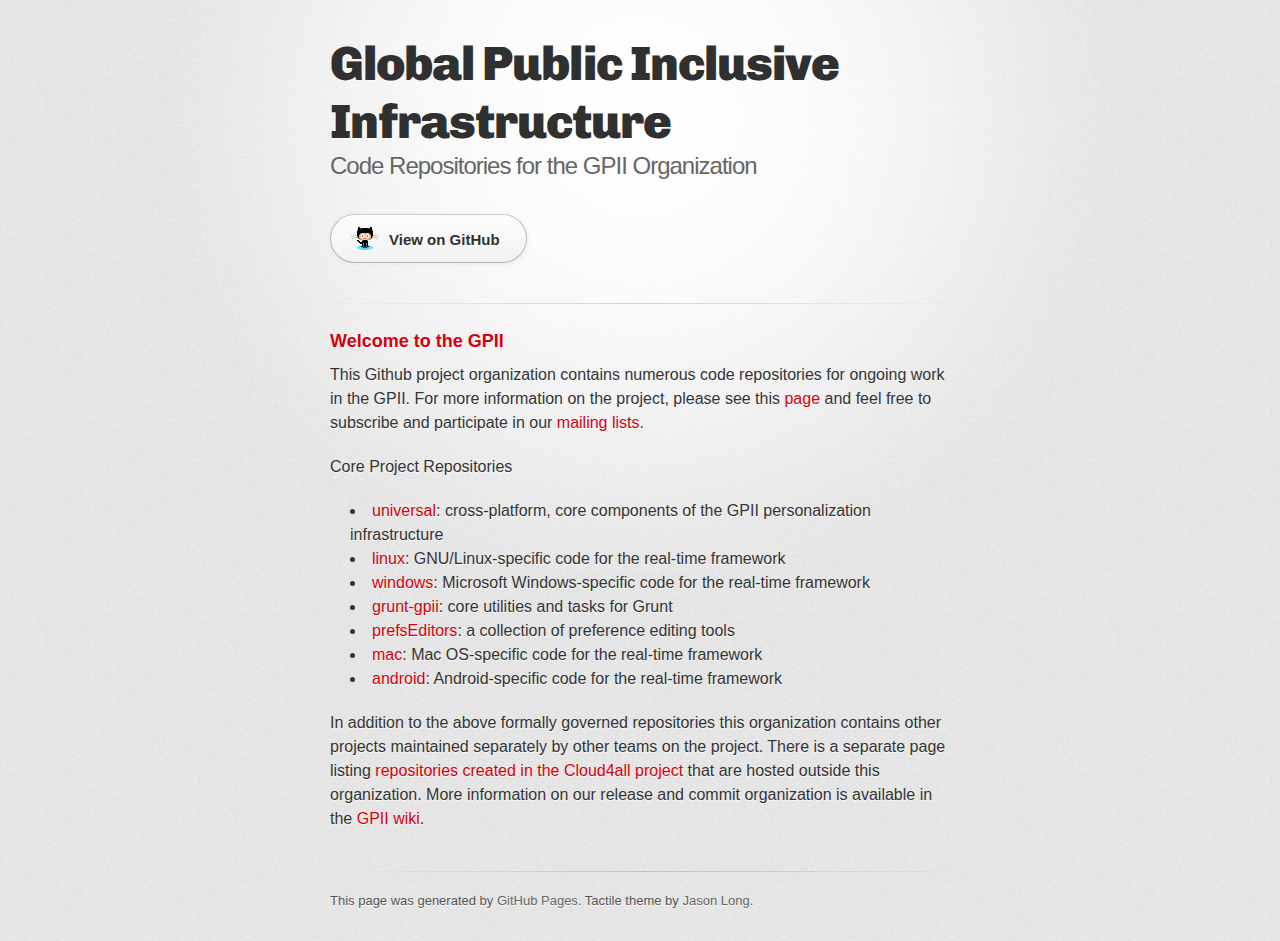
<file: index.html>
<!DOCTYPE html>
<html lang="en">
<head>
  <meta charset="utf-8" />
  <link href="https://fonts.googleapis.com/css?family=Chivo:900" rel="stylesheet" type="text/css" />
  <link rel="stylesheet" type="text/css" href="stylesheets/stylesheet.css" media="screen" />
  <link rel="stylesheet" type="text/css" href="stylesheets/pygment_trac.css" media="screen" />
  <link rel="stylesheet" type="text/css" href="stylesheets/print.css" media="print" />
  <!--[if lt IE 9]>
  <script src="//html5shiv.googlecode.com/svn/trunk/html5.js"></script>
  <![endif]-->
  <title>Global Public Inclusive Infrastructure by GPII</title>
</head>

<body>
  <div id="container">
    <div class="inner">

      <header>
        <h1>Global Public Inclusive Infrastructure</h1>
        <h2>Code Repositories for the <abbr>GPII</abbr> Organization</h2>
      </header>

      <section id="downloads" class="clearfix">
        <a href="https://github.com/GPII" id="view-on-github" class="button">
          <span>View on GitHub</span>
        </a>
      </section>

      <hr />

      <section id="main_content">
        <h3>
          <a name="welcome-to-the-gpii" class="anchor" href="#welcome-to-the-gpii">
            <span class="octicon octicon-link"></span>
          </a>Welcome to the <abbr>GPII</abbr>
        </h3>

        <p>This Github project organization contains numerous code repositories for ongoing work in the <abbr>GPII</abbr>.  For more information on the project, please see this <a href="http://gpii.net">page</a> and feel free to subscribe and participate in our <a href="http://wiki.gpii.net/w/Mailing_Lists">mailing lists</a>.</p>

        <p>Core Project Repositories</p>

        <ul>
          <li>
            <a href="https://github.com/GPII/universal">universal</a>:
            cross-platform, core components of the <abbr>GPII</abbr> personalization infrastructure
          </li>
          <li>
            <a href="https://github.com/GPII/linux">linux</a>:
            <abbr>GNU</abbr>/Linux-specific code for the real-time framework</li>
          </li>
          <li>
            <a href="https://github.com/GPII/windows">windows</a>:
            Microsoft Windows-specific code for the real-time framework
          </li>
          <li>
            <a href="https://github.com/GPII/grunt-gpii">grunt-gpii</a>:
            core utilities and tasks for Grunt
          </li>
          <li>
            <a href="https://github.com/GPII/prefsEditors">prefsEditors</a>:
            a collection of preference editing tools
          </li>
          <li>
            <a href="https://github.com/GPII/mac">mac</a>:
            Mac OS-specific code for the real-time framework
          </li>
          <li>
            <a href="https://github.com/GPII/android">android</a>:
            Android-specific code for the real-time framework
          </li>
        </ul>
        <p>In addition to the above formally governed repositories this organization contains other projects maintained separately by other teams on the project. 
          There is a separate page listing 
          <a href="cloud4all.html">repositories created in the Cloud4all project</a>
          that are hosted outside this organization.
          More information on our release and commit organization is available in the
          <a href="http://wiki.gpii.net/w/GPII_Technical_Governance"><abbr>GPII</abbr> wiki</a>.
        </p>
      </section>

      <footer>
        This page was generated by <a href="http://pages.github.com">GitHub Pages</a>. Tactile theme by <a href="https://twitter.com/jasonlong">Jason Long</a>.
      </footer>

    </div>
  </div>
</body>
</html>
</file>
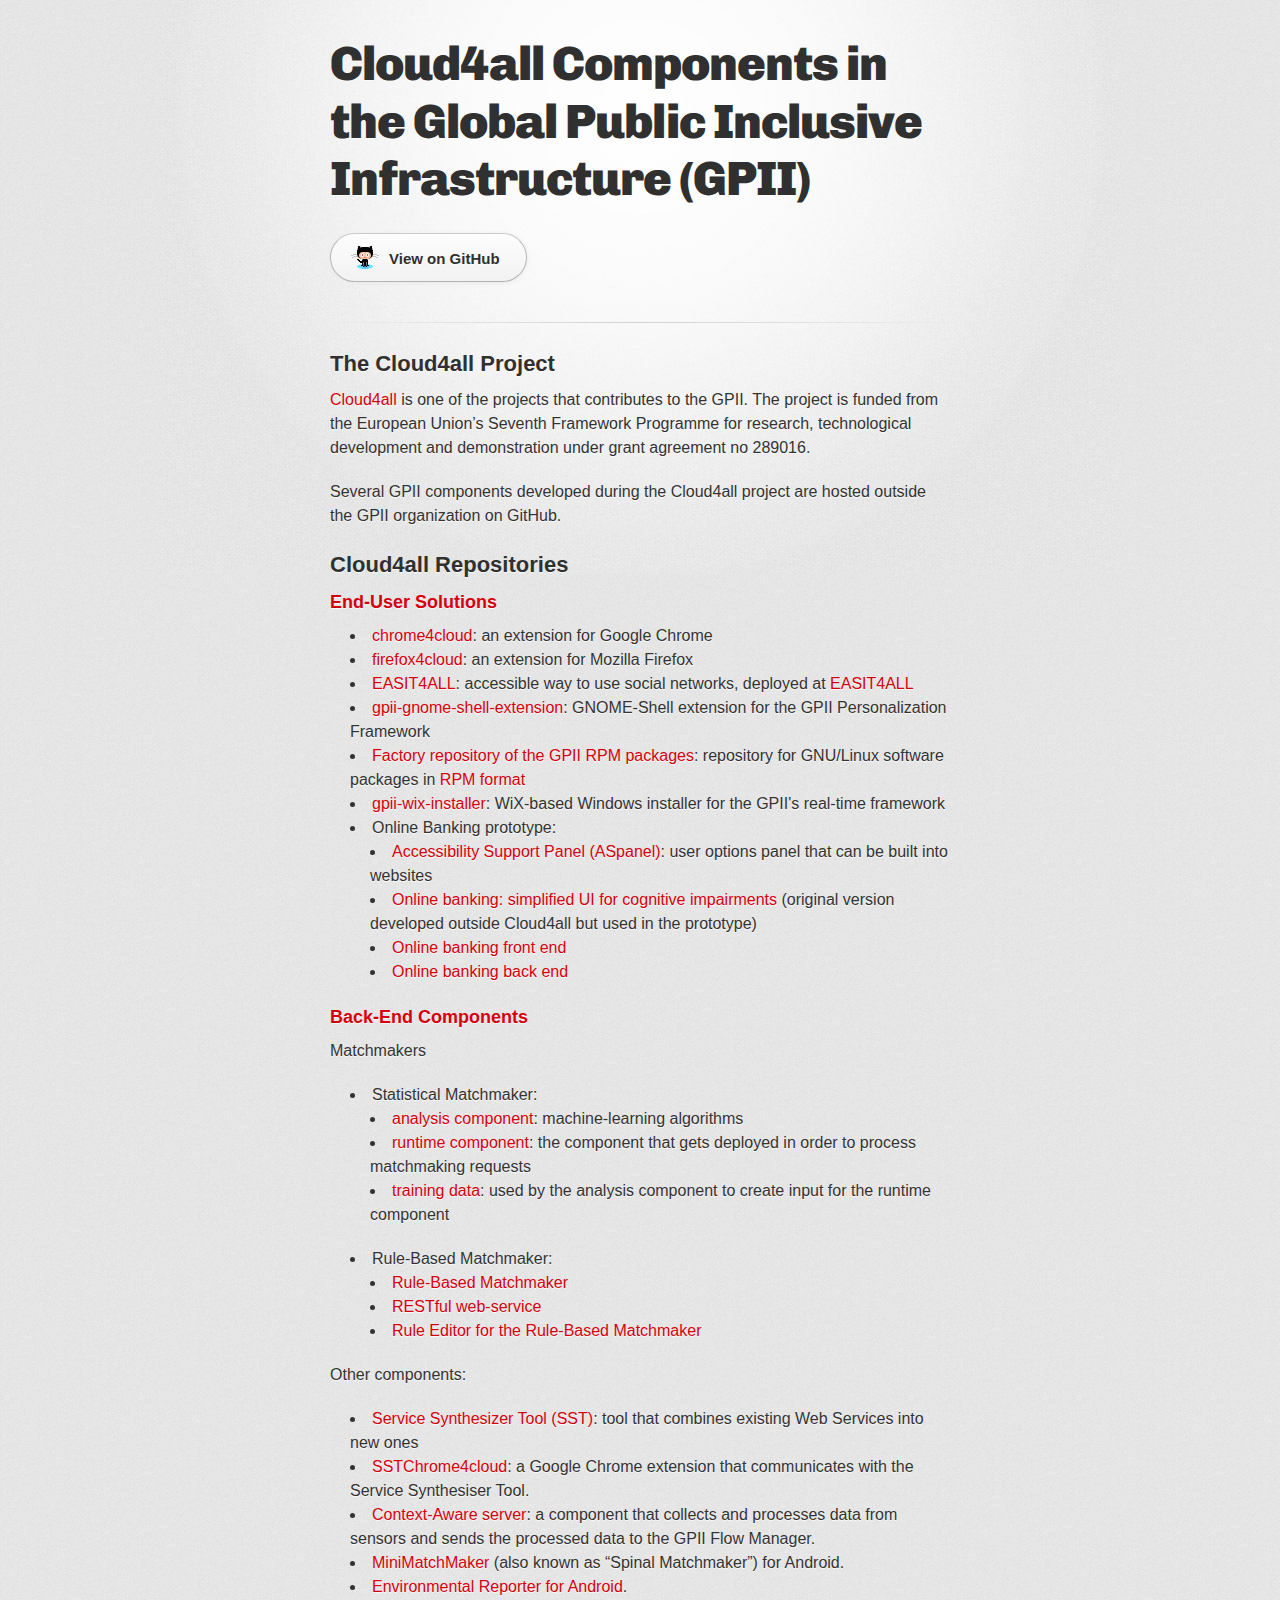
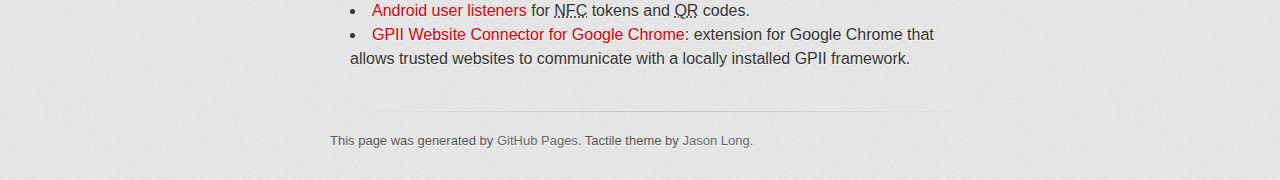
<file: cloud4all.html>
<!DOCTYPE html>
<html lang="en">
<head>
  <meta charset="utf-8" />
  <link href="https://fonts.googleapis.com/css?family=Chivo:900" rel="stylesheet" type="text/css" />
  <link rel="stylesheet" type="text/css" href="stylesheets/stylesheet.css" media="screen" />
  <link rel="stylesheet" type="text/css" href="stylesheets/pygment_trac.css" media="screen" />
  <link rel="stylesheet" type="text/css" href="stylesheets/print.css" media="print" />
  <!--[if lt IE 9]>
  <script src="//html5shiv.googlecode.com/svn/trunk/html5.js"></script>
  <![endif]-->
  <title>Cloud4all Components in the Global Public Inclusive Infrastructure (GPII)</title>
</head>

<body>
  <div id="container">
    <div class="inner">

      <header>
        <h1>Cloud4all Components in the Global Public Inclusive Infrastructure (<abbr>GPII</abbr>)</h1>
      </header>

      <section id="downloads" class="clearfix">
        <a href="https://github.com/GPII" id="view-on-github" class="button">
          <span>View on GitHub</span>
        </a>
      </section>

      <hr />

      <section id="main_content">
        <h2>The Cloud4all Project</h2>
        <p><a href="http://www.cloud4all.info/">Cloud4all</a> 
          is one of the projects that contributes to the <abbr>GPII</abbr>.
          The project is funded from the European Union’s Seventh Framework Programme 
          for research, technological development and demonstration under grant agreement no 289016.
        </p>

        <p>Several <abbr>GPII</abbr> components developed during the Cloud4all project
          are hosted outside the <abbr>GPII</abbr> organization on GitHub.
        </p>

        <h2>Cloud4all Repositories</h2>

        <h3>End-User Solutions</h3>
        <ul>
          <li>
            <a href="https://github.com/GutiX/chrome4cloud/">chrome4cloud</a>:
            an extension for Google Chrome
          </li>
          <li>
            <a href="https://github.com/GutiX/firefox4cloud">firefox4cloud</a>:
            an extension for Mozilla Firefox
          </li>
          <li>
            <a href="https://github.com/barcelonadigital/easit4all">EASIT4ALL</a>:
            accessible way to use social networks, deployed at 
            <a href="http://easit4all.com/">EASIT4ALL</a>
          </li>
          <li>
            <a href="https://github.com/javihernandez/gpii-gnome-shell-extension">gpii-gnome-shell-extension</a>:
            GNOME-Shell extension for the <abbr>GPII</abbr> Personalization Framework
          </li>
          <li>
            <a href="https://build.opensuse.org/project/show/home:javihernandez:GPII:Factory:Bundle">Factory repository of the <abbr>GPII</abbr> <abbr>RPM</abbr> packages</a>:
            repository for <abbr>GNU</abbr>/Linux software packages in
            <a href="https://en.wikipedia.org/wiki/RPM_Package_Manager"><abbr>RPM</abbr> format</a>
          </li>
          <li>
            <a href="https://github.com/GPII/gpii-wix-installer">gpii-wix-installer</a>:
            WiX-based Windows installer for the <abbr>GPII</abbr>'s real-time framework
            <!-- Shouldn't this be listed on index.html? -->
          </li>
          <li>Online Banking prototype:
            <ul>
              <li><a href="https://github.com/REMEXLabs/ASpanel">Accessibility Support Panel (ASpanel)</a>:
                user options panel that can be built into websites
              </li>
              <li><a href="https://github.com/MarioAer/hdm-bank">Online banking: simplified <abbr>UI</abbr> for cognitive impairments</a>
                (original version developed outside Cloud4all but used in the prototype)
              </li>
              <li><a href="https://github.com/MarioAer/hdm_banking_default/">Online banking front end</a></li>
              <li><a href="https://github.com/MarioAer/hdm_banking_backend">Online banking back end</a></li>
            </ul>
          </li>
        </ul>

        <h3>Back-End Components</h3>

        <p>Matchmakers</p>
        <ul>
          <li>Statistical Matchmaker:
            <ul>
              <li>
                <a href="https://github.com/REMEXLabs/GPII-Statistical-Matchmaker-Analysis/">analysis component</a>:
                machine-learning algorithms
              </li>
              <li>
                <a href="https://github.com/REMEXLabs/GPII-Statistical-Matchmaker">runtime component</a>:
                the component that gets deployed in order to process matchmaking requests
              </li>
              <li>
                <a href="https://github.com/REMEXLabs/GPII-Statistical-Matchmaker-Data">training data</a>:
               used by the analysis component to create input for the runtime component
              </li>
            </ul>
          </li>
          <li>Rule-Based Matchmaker:
            <ul>
              <li>
                <a href="https://github.com/NickKaklanis/RuleBased_MatchMaker">Rule-Based Matchmaker</a>
              </li>
              <li>
                <a href="https://github.com/NickKaklanis/RuleBasedMatchMaker_RESTful_WS_Maven"><abbr>REST</abbr>ful web-service</a>
              </li>
              <li>
                <a href="https://github.com/AggelikiKonstadinidou/rule-editor-portlet">Rule Editor for the Rule-Based Matchmaker</a>
                <!-- This repo does not have a licence. -->
              </li>
            </ul>
          </li>
        </ul>

        <p>Other components:</p>
        <ul>
          <li>
            <a href="https://github.com/NickKaklanis/ServiceSynthesizerTool_RESTful_WS_Maven">Service Synthesizer Tool (<abbr>SST</abbr>)</a>:
            tool that combines existing Web Services into new ones
          </li>
          <li>
            <a href="https://github.com/GutiX/SSTChrome4cloud">SSTChrome4cloud</a>:
            a Google Chrome extension that communicates with the Service Synthesiser Tool.
          </li>
          <li>
            <a href="https://github.com/barcelonadigital/Cloud4All-Context-Aware-Server">Context-Aware server</a>:
            a component that collects and processes data from sensors and sends 
            the processed data to the <abbr>GPII</abbr> Flow Manager.
          </li>
          <li>
            <a href="https://github.com/JChaconTechnosite/Cloud4ALL-MiniMatchMaker">MiniMatchMaker</a>
            (also known as &ldquo;Spinal Matchmaker&rdquo;) for Android.
          </li>
          <li>
            <a href="https://github.com/JChaconTechnosite/Cloud4ALL-Enviromental-reporter">Environmental Reporter for Android</a>.
          </li>
          <li>
            <a href="https://github.com/javihernandez/android-user-listeners">Android user listeners</a>
            for <abbr title="near field communication">NFC</abbr> tokens and 
            <abbr title=" Quick Response">QR</abbr> codes.
          </li>
          <li>
            <a href="https://github.com/javihernandez/gwc-chrome"><abbr>GPII</abbr> Website Connector for Google Chrome</a>:
            extension for Google Chrome that allows trusted websites to communicate with a locally installed <abbr>GPII</abbr> framework.
          </li>
        </ul>
      </section>

      <footer>
        This page was generated by <a href="http://pages.github.com">GitHub Pages</a>. Tactile theme by <a href="https://twitter.com/jasonlong">Jason Long</a>.
      </footer>
    </div>
  </div>
</body>
</html>
</file>
<file: stylesheets/pygment_trac.css>
.highlight  { background: #ffffff; }
.highlight .c { color: #999988; font-style: italic } /* Comment */
.highlight .err { color: #a61717; background-color: #e3d2d2 } /* Error */
.highlight .k { font-weight: bold } /* Keyword */
.highlight .o { font-weight: bold } /* Operator */
.highlight .cm { color: #999988; font-style: italic } /* Comment.Multiline */
.highlight .cp { color: #999999; font-weight: bold } /* Comment.Preproc */
.highlight .c1 { color: #999988; font-style: italic } /* Comment.Single */
.highlight .cs { color: #999999; font-weight: bold; font-style: italic } /* Comment.Special */
.highlight .gd { color: #000000; background-color: #ffdddd } /* Generic.Deleted */
.highlight .gd .x { color: #000000; background-color: #ffaaaa } /* Generic.Deleted.Specific */
.highlight .ge { font-style: italic } /* Generic.Emph */
.highlight .gr { color: #aa0000 } /* Generic.Error */
.highlight .gh { color: #999999 } /* Generic.Heading */
.highlight .gi { color: #000000; background-color: #ddffdd } /* Generic.Inserted */
.highlight .gi .x { color: #000000; background-color: #aaffaa } /* Generic.Inserted.Specific */
.highlight .go { color: #888888 } /* Generic.Output */
.highlight .gp { color: #555555 } /* Generic.Prompt */
.highlight .gs { font-weight: bold } /* Generic.Strong */
.highlight .gu { color: #800080; font-weight: bold; } /* Generic.Subheading */
.highlight .gt { color: #aa0000 } /* Generic.Traceback */
.highlight .kc { font-weight: bold } /* Keyword.Constant */
.highlight .kd { font-weight: bold } /* Keyword.Declaration */
.highlight .kn { font-weight: bold } /* Keyword.Namespace */
.highlight .kp { font-weight: bold } /* Keyword.Pseudo */
.highlight .kr { font-weight: bold } /* Keyword.Reserved */
.highlight .kt { color: #445588; font-weight: bold } /* Keyword.Type */
.highlight .m { color: #009999 } /* Literal.Number */
.highlight .s { color: #d14 } /* Literal.String */
.highlight .na { color: #008080 } /* Name.Attribute */
.highlight .nb { color: #0086B3 } /* Name.Builtin */
.highlight .nc { color: #445588; font-weight: bold } /* Name.Class */
.highlight .no { color: #008080 } /* Name.Constant */
.highlight .ni { color: #800080 } /* Name.Entity */
.highlight .ne { color: #990000; font-weight: bold } /* Name.Exception */
.highlight .nf { color: #990000; font-weight: bold } /* Name.Function */
.highlight .nn { color: #555555 } /* Name.Namespace */
.highlight .nt { color: #000080 } /* Name.Tag */
.highlight .nv { color: #008080 } /* Name.Variable */
.highlight .ow { font-weight: bold } /* Operator.Word */
.highlight .w { color: #bbbbbb } /* Text.Whitespace */
.highlight .mf { color: #009999 } /* Literal.Number.Float */
.highlight .mh { color: #009999 } /* Literal.Number.Hex */
.highlight .mi { color: #009999 } /* Literal.Number.Integer */
.highlight .mo { color: #009999 } /* Literal.Number.Oct */
.highlight .sb { color: #d14 } /* Literal.String.Backtick */
.highlight .sc { color: #d14 } /* Literal.String.Char */
.highlight .sd { color: #d14 } /* Literal.String.Doc */
.highlight .s2 { color: #d14 } /* Literal.String.Double */
.highlight .se { color: #d14 } /* Literal.String.Escape */
.highlight .sh { color: #d14 } /* Literal.String.Heredoc */
.highlight .si { color: #d14 } /* Literal.String.Interpol */
.highlight .sx { color: #d14 } /* Literal.String.Other */
.highlight .sr { color: #009926 } /* Literal.String.Regex */
.highlight .s1 { color: #d14 } /* Literal.String.Single */
.highlight .ss { color: #990073 } /* Literal.String.Symbol */
.highlight .bp { color: #999999 } /* Name.Builtin.Pseudo */
.highlight .vc { color: #008080 } /* Name.Variable.Class */
.highlight .vg { color: #008080 } /* Name.Variable.Global */
.highlight .vi { color: #008080 } /* Name.Variable.Instance */
.highlight .il { color: #009999 } /* Literal.Number.Integer.Long */

.type-csharp .highlight .k { color: #0000FF }
.type-csharp .highlight .kt { color: #0000FF }
.type-csharp .highlight .nf { color: #000000; font-weight: normal }
.type-csharp .highlight .nc { color: #2B91AF }
.type-csharp .highlight .nn { color: #000000 }
.type-csharp .highlight .s { color: #A31515 }
.type-csharp .highlight .sc { color: #A31515 }
</file>
<file: stylesheets/print.css>
html, body, div, span, applet, object, iframe,
h1, h2, h3, h4, h5, h6, p, blockquote, pre,
a, abbr, acronym, address, big, cite, code,
del, dfn, em, img, ins, kbd, q, s, samp,
small, strike, strong, sub, sup, tt, var,
b, u, i, center,
dl, dt, dd, ol, ul, li,
fieldset, form, label, legend,
table, caption, tbody, tfoot, thead, tr, th, td,
article, aside, canvas, details, embed, 
figure, figcaption, footer, header, hgroup, 
menu, nav, output, ruby, section, summary,
time, mark, audio, video {
  margin: 0;
  padding: 0;
  border: 0;
  font-size: 100%;
  font: inherit;
  vertical-align: baseline;
}
/* HTML5 display-role reset for older browsers */
article, aside, details, figcaption, figure, 
footer, header, hgroup, menu, nav, section {
  display: block;
}
body {
  line-height: 1;
}
ol, ul {
  list-style: none;
}
blockquote, q {
  quotes: none;
}
blockquote:before, blockquote:after,
q:before, q:after {
  content: '';
  content: none;
}
table {
  border-collapse: collapse;
  border-spacing: 0;
}
body {
  font-size: 13px;
  line-height: 1.5; 
  font-family: 'Helvetica Neue', Helvetica, Arial, serif;
  color: #000;
}

a {
  color: #d5000d;
  font-weight: bold;
}

header {
  padding-top: 35px;
  padding-bottom: 10px;
}

header h1 {
  font-weight: bold;
  letter-spacing: -1px;
  font-size: 48px;
  color: #303030;
  line-height: 1.2;
}

header h2 {
  letter-spacing: -1px;
  font-size: 24px;
  color: #aaa;
  font-weight: normal;
  line-height: 1.3;
}
#downloads {
  display: none;
}
#main_content {
  padding-top: 20px;
}

code, pre {
  font-family: Monaco, "Bitstream Vera Sans Mono", "Lucida Console", Terminal;
  color: #222;
  margin-bottom: 30px;
  font-size: 12px;
}

code {
  padding: 0 3px;
}

pre {
  border: solid 1px #ddd;
  padding: 20px;
  overflow: auto;
}
pre code {
  padding: 0;
}

ul, ol, dl {
  margin-bottom: 20px;
}


/* COMMON STYLES */

table {
  width: 100%;
  border: 1px solid #ebebeb;
}

th {
  font-weight: 500;
}

td {
  border: 1px solid #ebebeb;
  text-align: center; 
  font-weight: 300;
}

form {
  background: #f2f2f2;
  padding: 20px;
  
}


/* GENERAL ELEMENT TYPE STYLES */

h1 {
  font-size: 2.8em;
} 

h2 {
  font-size: 22px;
  font-weight: bold;
  color: #303030;
  margin-bottom: 8px;
} 

h3 {
  color: #d5000d;
  font-size: 18px;
  font-weight: bold;
  margin-bottom: 8px;
} 
 
h4 {
  font-size: 16px;
  color: #303030;
  font-weight: bold;
} 

h5 {
  font-size: 1em;
  color: #303030;
} 

h6 {
  font-size: .8em;
  color: #303030;
} 

p {
  font-weight: 300;
  margin-bottom: 20px;
}
 
a {
  text-decoration: none;
}

p a {
  font-weight: 400;
}

blockquote {
  font-size: 1.6em;
  border-left: 10px solid #e9e9e9;
  margin-bottom: 20px;
  padding: 0 0 0 30px;
}

ul li {
  list-style: disc inside;
  padding-left: 20px;
}

ol li {
  list-style: decimal inside;
  padding-left: 3px;
}

dl dd {
  font-style: italic;
  font-weight: 100;
}

footer {
  margin-top: 40px;
  padding-top: 20px;
  padding-bottom: 30px;
  font-size: 13px;
  color: #aaa;
}

footer a {
  color: #666;
}

/* MISC */
.clearfix:after {
  clear: both;
  content: '.';
  display: block;
  visibility: hidden;
  height: 0;
}

.clearfix {display: inline-block;}
* html .clearfix {height: 1%;}
.clearfix {display: block;}
</file>
<file: stylesheets/stylesheet.css>
/* http://meyerweb.com/eric/tools/css/reset/ 
   v2.0 | 20110126
   License: none (public domain)
*/
html, body, div, span, applet, object, iframe,
h1, h2, h3, h4, h5, h6, p, blockquote, pre,
a, abbr, acronym, address, big, cite, code,
del, dfn, em, img, ins, kbd, q, s, samp,
small, strike, strong, sub, sup, tt, var,
b, u, i, center,
dl, dt, dd, ol, ul, li,
fieldset, form, label, legend,
table, caption, tbody, tfoot, thead, tr, th, td,
article, aside, canvas, details, embed, 
figure, figcaption, footer, header, hgroup, 
menu, nav, output, ruby, section, summary,
time, mark, audio, video {
	margin: 0;
	padding: 0;
	border: 0;
	font-size: 100%;
	font: inherit;
	vertical-align: baseline;
}
/* HTML5 display-role reset for older browsers */
article, aside, details, figcaption, figure, 
footer, header, hgroup, menu, nav, section {
	display: block;
}
body {
	line-height: 1;
}
ol, ul {
	list-style: none;
}
blockquote, q {
	quotes: none;
}
blockquote:before, blockquote:after,
q:before, q:after {
	content: '';
	content: none;
}
table {
	border-collapse: collapse;
	border-spacing: 0;
}

/* LAYOUT STYLES */
body {
  font-size: 1em;
  line-height: 1.5; 
  background: #e7e7e7 url(../images/body-bg.png) 0 0 repeat;
  font-family: 'Helvetica Neue', Helvetica, Arial, serif;
  text-shadow: 0 1px 0 rgba(255, 255, 255, 0.8);
  color: #333 /*#6d6d6d*/;
}

a {
  color: #d5000d;
}
a:hover, a:focus {
  color: #c5000c;
}

header {
  padding-top: 35px;
  padding-bottom: 25px;
}

header h1 {
  font-family: 'Chivo', 'Helvetica Neue', Helvetica, Arial, serif; font-weight: 900;
  letter-spacing: -1px;
  font-size: 48px;
  color: #303030;
  line-height: 1.2;
}

header h2 {
  letter-spacing: -1px;
  font-size: 24px;
  color: #666;
  font-weight: normal;
  line-height: 1.3;
}

#container {
  background: transparent url(../images/highlight-bg.jpg) 50% 0 no-repeat;
  min-height: 595px;
}

.inner {
  width: 620px;
  margin: 0 auto;
}

#container .inner img {
  max-width: 100%;
}

#downloads {
  margin-bottom: 40px;
}

a.button {
  -moz-border-radius: 30px;
  -webkit-border-radius: 30px;                     
  border-radius: 30px;
  border-top: solid 1px #cbcbcb;
  border-left: solid 1px #b7b7b7;
  border-right: solid 1px #b7b7b7;
  border-bottom: solid 1px #b3b3b3;
  color: #303030;
  line-height: 25px;
  font-weight: bold;
  font-size: 15px;
  padding: 12px 8px 12px 8px;
  display: block;
  float: left;
  width: 179px;
  margin-right: 14px;  
  background: #fdfdfd; /* Old browsers */
  background: -moz-linear-gradient(top,  #fdfdfd 0%, #f2f2f2 100%); /* FF3.6+ */
  background: -webkit-gradient(linear, left top, left bottom, color-stop(0%,#fdfdfd), color-stop(100%,#f2f2f2)); /* Chrome,Safari4+ */
  background: -webkit-linear-gradient(top,  #fdfdfd 0%,#f2f2f2 100%); /* Chrome10+,Safari5.1+ */
  background: -o-linear-gradient(top,  #fdfdfd 0%,#f2f2f2 100%); /* Opera 11.10+ */
  background: -ms-linear-gradient(top,  #fdfdfd 0%,#f2f2f2 100%); /* IE10+ */
  background: linear-gradient(top,  #fdfdfd 0%,#f2f2f2 100%); /* W3C */
  filter: progid:DXImageTransform.Microsoft.gradient( startColorstr='#fdfdfd', endColorstr='#f2f2f2',GradientType=0 ); /* IE6-9 */
  -webkit-box-shadow: 10px 10px 5px #888;
  -moz-box-shadow: 10px 10px 5px #888;
  box-shadow: 0px 1px 5px #e8e8e8;
}
a.button:hover, a.button:focus {
  border-top: solid 1px #b7b7b7;
  border-left: solid 1px #b3b3b3;
  border-right: solid 1px #b3b3b3;
  border-bottom: solid 1px #b3b3b3;
  background: #fafafa; /* Old browsers */
  background: -moz-linear-gradient(top,  #fdfdfd 0%, #f6f6f6 100%); /* FF3.6+ */
  background: -webkit-gradient(linear, left top, left bottom, color-stop(0%,#fdfdfd), color-stop(100%,#f6f6f6)); /* Chrome,Safari4+ */
  background: -webkit-linear-gradient(top,  #fdfdfd 0%,#f6f6f6 100%); /* Chrome10+,Safari5.1+ */
  background: -o-linear-gradient(top,  #fdfdfd 0%,#f6f6f6 100%); /* Opera 11.10+ */
  background: -ms-linear-gradient(top,  #fdfdfd 0%,#f6f6f6 100%); /* IE10+ */
  background: linear-gradient(top,  #fdfdfd 0%,#f6f6f6, 100%); /* W3C */
  filter: progid:DXImageTransform.Microsoft.gradient( startColorstr='#fdfdfd', endColorstr='#f6f6f6',GradientType=0 ); /* IE6-9 */
}

a.button span {
  padding-left: 50px;
  display: block;
  height: 23px;
}

#download-zip span {
  background: transparent url(../images/zip-icon.png) 12px 50% no-repeat;
}
#download-tar-gz span {
  background: transparent url(../images/tar-gz-icon.png) 12px 50% no-repeat;
}
#view-on-github span {
  background: transparent url(../images/octocat-icon.png) 12px 50% no-repeat;
}
#view-on-github {
  margin-right: 0;
}

code, pre {
  font-family: Monaco, "Bitstream Vera Sans Mono", "Lucida Console", Terminal;
  color: #222;
  margin-bottom: 30px;
  font-size: 14px;
}

code {
  background-color: #f2f2f2;
  border: solid 1px #ddd;
  padding: 0 3px;
}

pre {
  padding: 20px;
  background: #303030;
  color: #f2f2f2;
  text-shadow: none;
  overflow: auto;
}
pre code {
  color: #f2f2f2;
  background-color: #303030;
  border: none;
  padding: 0;
}

ul, ol, dl {
  margin-bottom: 20px;
}


/* COMMON STYLES */

hr {
  height: 1px;
  line-height: 1px;
  margin-top: 1em;
  padding-bottom: 1em;
  border: none;
  background: transparent url('../images/hr.png') 50% 0 no-repeat;
}

strong {
  font-weight: bold;
}

em {
  font-style: italic;
}

table {
  width: 100%;
  border: 1px solid #ebebeb;
}

th {
  font-weight: 500;
}

td {
  border: 1px solid #ebebeb;
  text-align: center; 
  font-weight: 300;
}

form {
  background: #f2f2f2;
  padding: 20px;
  
}


/* GENERAL ELEMENT TYPE STYLES */

h1 {
  font-size: 32px;
} 

h2 {
  font-size: 22px;
  font-weight: bold;
  color: #303030;
  margin-bottom: 8px;
} 

h3 {
  color: #d5000d;
  font-size: 18px;
  font-weight: bold;
  margin-bottom: 8px;
} 
 
h4 {
  font-size: 16px;
  color: #303030;
  font-weight: bold;
} 

h5 {
  font-size: 1em;
  color: #303030;
} 

h6 {
  font-size: .8em;
  color: #303030;
} 

p {
  font-weight: 300;
  margin-bottom: 20px;
}
 
a {
  text-decoration: none;
}

p a {
  font-weight: 400;
}

blockquote {
  font-size: 1.6em;
  border-left: 10px solid #e9e9e9;
  margin-bottom: 20px;
  padding: 0 0 0 30px;
}

ul li {
  list-style: disc inside;
  padding-left: 20px;
}

ol li {
  list-style: decimal inside;
  padding-left: 3px;
}

dl dt {
  color: #303030;
}

footer {
  background: transparent url('../images/hr.png') 0 0 no-repeat;
  margin-top: 40px;
  padding-top: 20px;
  padding-bottom: 30px;
  font-size: 13px;
  color: #555;
}

footer a {
  color: #666;
}
footer a:hover, footer a:focus {
  color: #333;
}

/* MISC */
.clearfix:after {
  clear: both;
  content: '.';
  display: block;
  visibility: hidden;
  height: 0;
}

.clearfix {display: inline-block;}
* html .clearfix {height: 1%;}
.clearfix {display: block;}

/* #Media Queries
================================================== */

/* Smaller than standard 960 (devices and browsers) */
@media only screen and (max-width: 959px) {}

/* Tablet Portrait size to standard 960 (devices and browsers) */
@media only screen and (min-width: 768px) and (max-width: 959px) {}

/* All Mobile Sizes (devices and browser) */
@media only screen and (max-width: 767px) {
  header {
    padding-top: 10px;
    padding-bottom: 10px;
  }
  #downloads {
    margin-bottom: 25px;
  }
  #download-zip, #download-tar-gz {
    display: none;
  }
  .inner {
    width: 94%;
    margin: 0 auto;
  }
}

/* Mobile Landscape Size to Tablet Portrait (devices and browsers) */
@media only screen and (min-width: 480px) and (max-width: 767px) {}

/* Mobile Portrait Size to Mobile Landscape Size (devices and browsers) */
@media only screen and (max-width: 479px) {}
</file>
